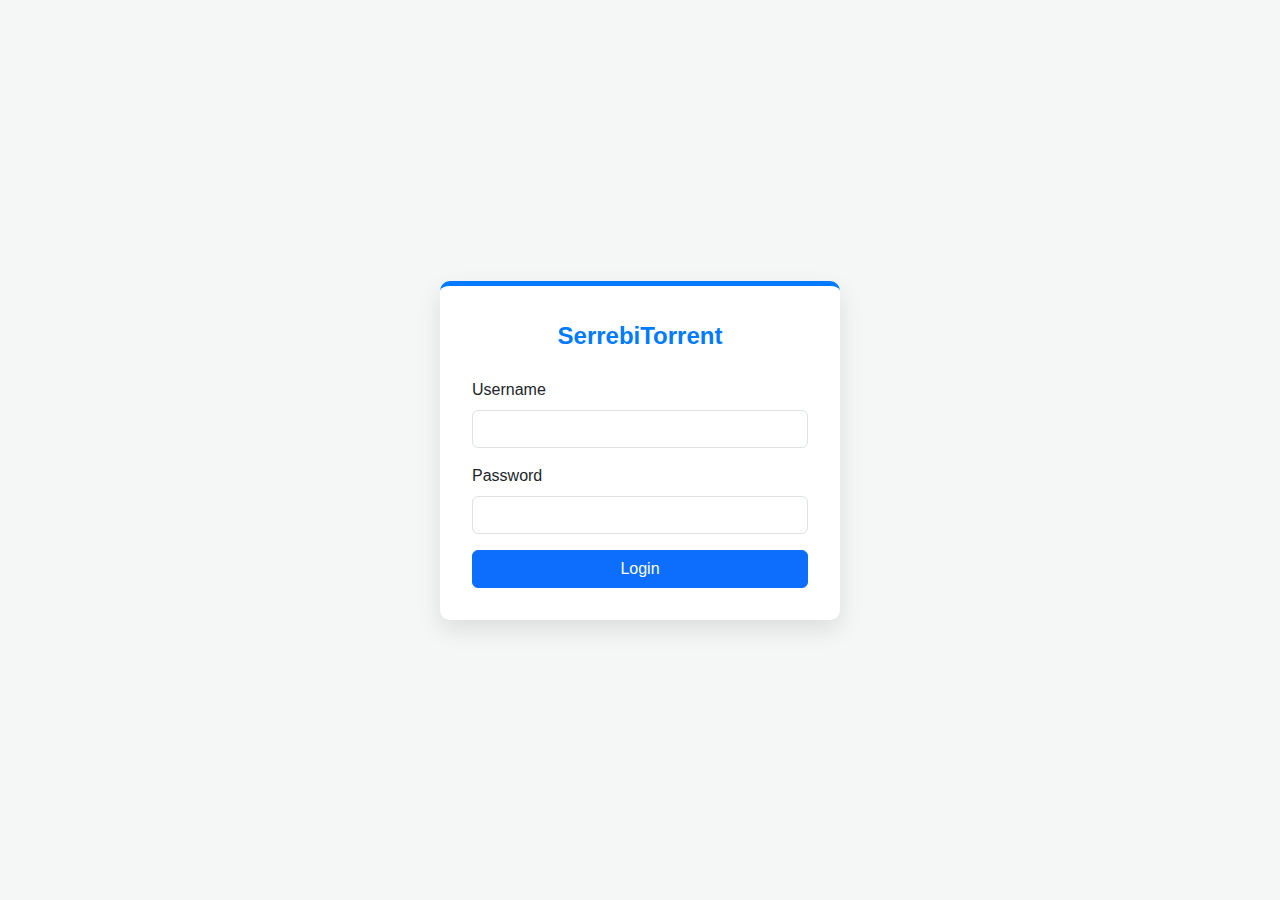
<file: web_static/login.html>
<!DOCTYPE html>
<html lang="en">
<head>
    <meta charset="UTF-8">
    <meta name="viewport" content="width=device-width, initial-scale=1.0">
    <title>Login - SerrebiTorrent</title>
    <link href="https://cdn.jsdelivr.net/npm/bootstrap@5.3.0/dist/css/bootstrap.min.css" rel="stylesheet">
    <style>
        body { background-color: #f4f7f6; display: flex; align-items: center; justify-content: center; height: 100vh; font-family: 'Segoe UI', Tahoma, Geneva, Verdana, sans-serif; }
        .login-card { width: 400px; padding: 2rem; border-radius: 10px; box-shadow: 0 10px 25px rgba(0,0,0,0.1); background: white; border-top: 5px solid #007bff; }
        .logo { text-align: center; margin-bottom: 1.5rem; color: #007bff; font-weight: bold; font-size: 1.5rem; }
    </style>
</head>
<body>
    <div class="login-card">
        <div class="logo">SerrebiTorrent</div>
        <form id="loginForm">
            <div class="mb-3">
                <label for="username" class="form-label">Username</label>
                <input type="text" class="form-control" id="username" required autocomplete="username">
            </div>
            <div class="mb-3">
                <label for="password" class="form-label">Password</label>
                <input type="password" class="form-control" id="password" required autocomplete="current-password">
            </div>
            <button type="submit" class="btn btn-primary w-100">Login</button>
            <div id="errorMsg" class="text-danger mt-2 text-center" style="display:none;">Invalid credentials.</div>
        </form>
    </div>

    <script>
        document.getElementById('loginForm').onsubmit = async (e) => {
            e.preventDefault();
            const formData = new FormData();
            formData.append('username', document.getElementById('username').value);
            formData.append('password', document.getElementById('password').value);

            const res = await fetch('/api/v2/auth/login', {
                method: 'POST',
                body: formData
            });

            if (res.ok) {
                window.location.href = '/';
            } else {
                document.getElementById('errorMsg').style.display = 'block';
            }
        };
    </script>
</body>
</html>
</file>
